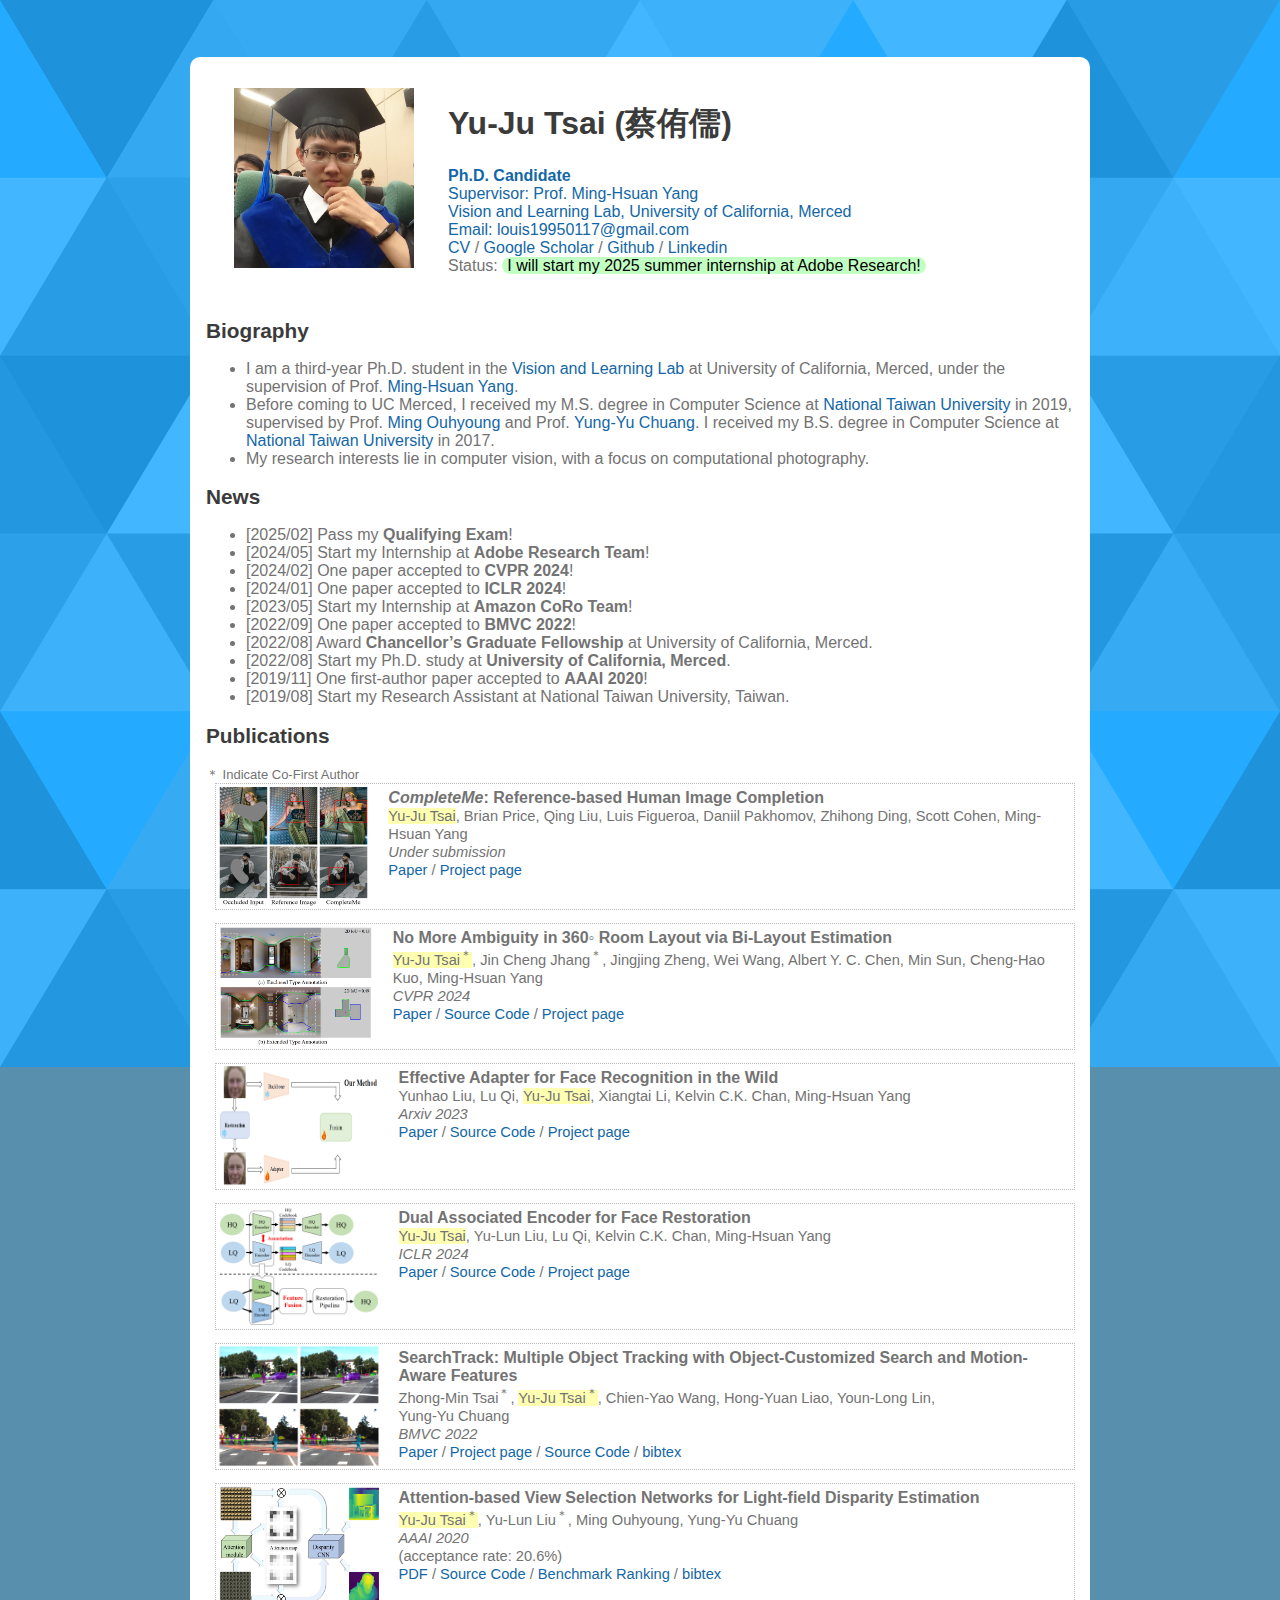
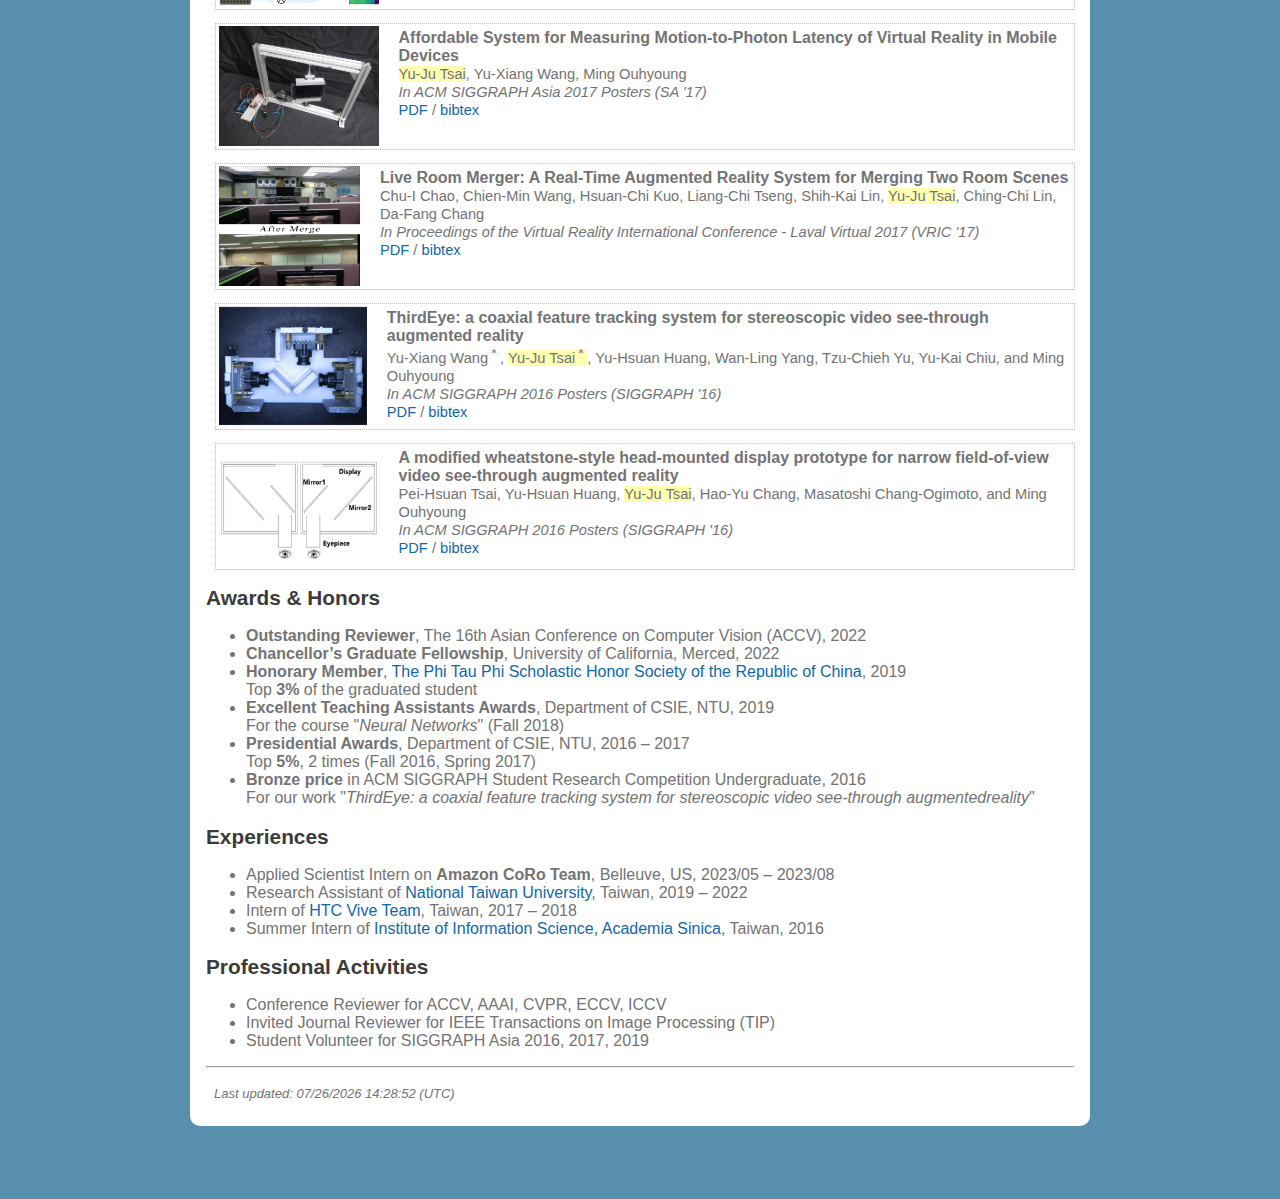
<file: index.html>
<!DOCTYPE html>

<html>

<head>
    <title>Yu-Ju Tsai</title>
    <link href="image/logo.png" rel="shortcut icon">

    <link href='https://fonts.googleapis.com/css?family=Delius' rel='stylesheet' type='text/css'>
    <link href="https://stackpath.bootstrapcdn.com/bootstrap/4.1.3/css/bootstrap.min.css" rel="stylesheet"
        integrity="sha384-MCw98/SFnGE8fJT3GXwEOngsV7Zt27NXFoaoApmYm81iuXoPkFOJwJ8ERdknLPMO" crossorigin="anonymous">

    <!-- <link href="https://stackpath.bootstrapcdn.com/bootstrap/3.1.0/css/bootstrap.min.css" rel="stylesheet" id="bootstrap-css"> -->
    <!-- <script src="https://stackpath.bootstrapcdn.com/bootstrap/3.1.0/js/bootstrap.min.js"></script> -->

    <script src="https://code.jquery.com/jquery-3.1.1.slim.min.js"
        integrity="sha384-A7FZj7v+d/sdmMqp/nOQwliLvUsJfDHW+k9Omg/a/EheAdgtzNs3hpfag6Ed950n"
        crossorigin="anonymous"></script>


    <style type="text/css">
        /* ================================ IMPORTS ================================ */
        @import url("https://fonts.googleapis.com/css?family=Roboto:400,400i,500,700");

        body {
            /*font-family:"Roboto",Helvetica,Arial,sans-serif;font-size:16px;line-height:1.5;font-weight:300;*/
            /*//font-family: Optima, Segoe, "Segoe UI", Candara, Calibri, Arial, sans-serif;*/
            /*//font-size: 16px;*/
            /*background-color : #CDCDCD;*/
            background-color: #588FAC;
            /* font-family: "Trebuchet MS", Arial, Helvetica, sans-serif; */
            font-family: Arial, Helvetica, sans-serif;
            color: #737373;
            background-image: url("image/Large-Triangles.svg");
            background-repeat: no-repeat;
            background-attachment: fixed;
            background-size: cover;
        }

        nav,
        main {
            background-color: #fff;
            border-radius: 10px;
            padding: 1em;
            margin-bottom: 1em;
            position: relative;
        }

        nav {
            display: flex;
            align-items: center;
            justify-content: space-around;
            padding: 0.5em;
        }

        .menu-top-menu-container {
            width: 100%;
        }

        nav ul {
            display: flex;
            align-items: center;
            justify-content: space-around;
            list-style-type: none;
            margin: 0;
            padding: 0;
        }

        nav li {
            flex-grow: 1;
            text-align: center;
            margin: 0;
        }

        nav li::after {
            content: " ";
            display: block;
            width: 1px;
            height: 2em;
            background-color: #bbb;
            float: right;
        }

        nav li:last-of-type::after {
            opacity: 0;
        }

        nav a {
            color: #262626;
            text-decoration: none;
            vertical-align: -webkit-baseline-middle;
            position: relative;
            top: .2em;
        }

        nav a:hover {
            color: #3b8fcf;
            text-decoration: underline;
        }

        .content {
            width: 900px;
            /*padding : 25px 30px;*/
            border-radius: 10px;
            /*padding: 1em;*/
            margin: 25px auto;
            /*background-color : #fff;*/
            /*box-shadow: 0px 0px 10px #999;*/
            /*border-radius: 15px; */
            max-width: 100%;
            /*margin: auto;*/
            padding: 2.5%;
        }

        table {
            padding: 5px;
        }

        table.pub_table,
        td.pub_td1,
        td.pub_td2 {
            padding: 8px;
            width: 850px;
            border-collapse: separate;
            border-spacing: 15px;
            margin-top: -5px;
        }

        td.pub_td1 {
            width: 50px;
        }

        td.pub_td1 img {
            height: 120px;
            width: 160px;
        }

        div#container {
            margin-left: auto;
            margin-right: auto;
            /*width: 820px;*/
            text-align: left;
            position: relative;
            background-color: #FFF;

            border-radius: 10px;
            padding: 1em;
            margin-bottom: 1em;
        }

        div#DocInfo {
            color: #1367a7;
            /*height: 158px;*/
        }

        h4,
        h3,
        h2,
        h1 {
            color: #3B3B3B;
        }

        h1 {
            font-size: 200%;
        }

        h2 {
            font-size: 130%;
        }

        p {
            color: #5B5B5B;
            margin-bottom: 50px;
        }

        p.caption {
            color: #9B9B9B;
            text-align: left;
            width: 600px;
        }

        p.caption2 {
            color: #9B9B9B;
            text-align: left;
            width: 800px;
        }

        #header_img {
            position: absolute;
            top: 0px;
            right: 0px;
        }

        a:link,
        a:visited {
            color: #1367a7;
            text-decoration: none;
        }

        #school_logo {
            position: absolute;
            left: 600px;
            top: 30px;
            /*width: 100px;*/
            /*height: 20px;*/
        }

        table.pub_table tr {
            outline: thin dotted #666666;
        }

        .papericon {
            /*border-radius: 8px; */
            /*-moz-box-shadow: 3px 3px 6px #888;*/
            /*-webkit-box-shadow: 3px 3px 6px #888;*/
            /*box-shadow: 3px 3px 6px #888;*/
            height: 120px;
            width: 160px;
            margin-top: 2.5px;
            margin-left: 2.5px;
            margin-bottom: 2.5px;
        }

        .papericon_tba {
            width: 160px;
            margin-top: 25px;
            margin-left: 5px;
            margin-bottom: 5px;
            -webkit-transform: rotate(-15deg);
            -moz-transform: rotate(-15deg);
            -ms-transform: rotate(-15deg);
            -o-transform: rotate(-15deg);
            transform: rotate(-15deg);
        }

        .schoolicon {
            /*border-radius: 8px; */
            /*-moz-box-shadow: 3px 3px 6px #888;*/
            /*-webkit-box-shadow: 3px 3px 6px #888;*/
            /*box-shadow: 3px 3px 6px #888;*/
            height: 80px;
            /*width: 60px;*/
            /*margin-top:5px;*/
            /*margin-left:5px;*/
            /*margin-bottom:5px;*/
        }

        .media {
            outline: thin dotted #bbb;
            margin-bottom: 15px;
            margin-left: 10px;
        }

        .media-body {
            margin-top: 5px;
            padding-left: 20px;
        }

        .papers-selected h5,
        .papers-selected h4 {
            display: none;
        }

        .papers-selected .publication {
            display: none;
        }

        .paperhi-only {
            display: none;
        }

        .papers-selected .paperhi {
            display: flex;
        }

        .papers-selected .paperlo {
            display: none;
        }

        .papers-selected .projchi {
            display: flex;
        }

        .papers-selected .projclo {
            display: none;
        }

        .paper-title {
            /* font-family: 'Delius', cursive; */
            font-family: Arial, Helvetica, sans-serif;
            font-weight: bold;
        }

        .paper-author {
            font-size: 11pt;
            /*color: #669900 !important;*/
            font-weight: normal !important;
        }

        .homeTagStatus {
            /*font-family: 'Delius', cursive;*/
            /*font-weight: bold;*/
            color: black;
            border-radius: 15px;
            background-color: rgb(194, 255, 194);
            /*background-color: rgb(255, 194, 194);*/
            /*background-color: rgb(199, 194, 194); */
            padding-left: 5px;
            padding-right: 5px;
        }



        .homeTagMe {
            /*font-family: 'Delius', cursive;*/
            /*font-weight: bold;*/
            /*border-radius: 15px;*/
            /* background-color: rgb(255, 214, 133); */
            background-color: rgb(255, 255, 178);
            /*padding-left: 5px;*/
            /*padding-right: 5px;*/
        }

        #myBtn {
            display: none;
            /* Hidden by default */
            position: fixed;
            /* Fixed/sticky position */
            bottom: 20px;
            /* Place the button at the bottom of the page */
            right: 10px;
            /* Place the button 30px from the right */
            z-index: 99;
            /* Make sure it does not overlap */
            border: none;
            /* Remove borders */
            outline: none;
            /* Remove outline */
            background-color: transparent;
            /* Set a background color */
            color: white;
            /* Text color */
            cursor: pointer;
            /* Add a mouse pointer on hover */
            padding: 2px 8px;
            /* Some padding */
            border-radius: 6px;
            /* Rounded corners */
            font-size: 18px;
            /* Increase font size */
        }

        #myBtn:hover {
            background-color: #555;
            /* Add a dark-grey background on hover */
        }
    </style>

    <!-- Add new google anaylsis code -->
    <!-- Google tag (gtag.js) -->
    <script async src="https://www.googletagmanager.com/gtag/js?id=G-ZLH2LSN3VQ"></script>
    <script>
        window.dataLayer = window.dataLayer || [];
        function gtag() { dataLayer.push(arguments); }
        gtag('js', new Date());

        gtag('config', 'G-ZLH2LSN3VQ');
    </script>

    <!-- <script>
        (function (i, s, o, g, r, a, m) {
            i['GoogleAnalyticsObject'] = r; i[r] = i[r] || function () {
                (i[r].q = i[r].q || []).push(arguments)
            }, i[r].l = 1 * new Date(); a = s.createElement(o),
                m = s.getElementsByTagName(o)[0]; a.async = 1; a.src = g; m.parentNode.insertBefore(a, m)
        })(window, document, 'script', 'https://www.google-analytics.com/analytics.js', 'ga');

        ga('create', 'UA-157291143-1', 'auto');
        ga('send', 'pageview');
    </script> -->

    <!-- Global site tag (gtag.js) - Google Analytics
<script async src="https://www.googletagmanager.com/gtag/js?id=UA-157291143-1"></script>
<script>
  window.dataLayer = window.dataLayer || [];
  function gtag(){dataLayer.push(arguments);}
  gtag('js', new Date());

  gtag('config', 'UA-157291143-1');
</script> -->


    <!--  <link rel="stylesheet" href="https://maxcdn.bootstrapcdn.com/font-awesome/4.7.0/css/font-awesome.min.css"> -->
</head>


<body>

    <div class="content">

        <!--    <nav>
  <div class="menu-top-menu-container"><ul id="menu-top-menu" class="menu"><li id="menu-item-20" class="menu-item menu-item-type-custom menu-item-object-custom current-menu-item current_page_item menu-item-home menu-item-20"><a href="https://lightchaserx.github.io/" aria-current="page">Home</a></li>
  <li id="menu-item-21" class="menu-item menu-item-type-post_type menu-item-object-page menu-item-21"><a href="#bio">Biography</a></li>
  <li id="menu-item-22" class="menu-item menu-item-type-post_type menu-item-object-page menu-item-22"><a href="#news">News</a></li>
  <li id="menu-item-835" class="menu-item menu-item-type-post_type menu-item-object-page menu-item-835"><a href="#pub">Publications</a></li>
  <li id="menu-item-23" class="menu-item menu-item-type-post_type menu-item-object-page menu-item-23"><a href="#awa">Awards</a></li>
  <li id="menu-item-24" class="menu-item menu-item-type-post_type menu-item-object-page menu-item-24"><a href="#exp">Experiences</a></li>
  <li id="menu-item-25" class="menu-item menu-item-type-post_type menu-item-object-page menu-item-25"><a href="#act">Activities</a></li>
  <li id="menu-item-26" class="menu-item menu-item-type-post_type menu-item-object-page menu-item-26"><a href="#TBA">Links</a></li>
  </ul></div>
  </nav> -->

        <button onclick="topFunction()" id="myBtn" title="Go to top">Top &uarr;</button>

        <div id="container">
            <table>
                <tbody>
                    <tr>
                        <td><img id="myPicture" src="image/personal_pic.jpg"
                                style="float:left; padding-left:20px; padding-right:30px" height="180px"
                                data-rotate="-90"></td>
                        <script>choosePic();</script>
                        <td>
                            <div id="DocInfo">
                                <h1>Yu-Ju Tsai (蔡侑儒) <span style="font-size:12pt;"></span></h1>
                                <span style="font-weight:bold;">Ph.D. Candidate</span>
                                <br>
                                <!-- National Taiwan University<br> -->
                                Supervisor: Prof. <a href="http://faculty.ucmerced.edu/mhyang/" target="_blank"
                                    rel="nofollow">Ming-Hsuan Yang</a> <br>
                                <a href="http://vllab.ucmerced.edu/" target="_blank" rel="nofollow">Vision and Learning
                                    Lab</a>,
                                University of California, Merced<br>
                                Email: louis19950117@gmail.com
                                <!-- <img src="gmail.png" height="20px"> -->
                                <!-- <img src="cmlab_mail.png" height="20px"> -->
                                <!-- &nbsp;&nbsp;Skype: <img src="skype.png" height="19px"> -->
                            </div>
                            <a href="pdf/CV_YuJuTsai_2024.pdf" target="_blank">CV</a> /
                            <a href="https://scholar.google.com.tw/citations?user=-mtZTxEAAAAJ" target="_blank">Google
                                Scholar</a> /
                            <a href="https://github.com/LIAGM" target="_blank">Github</a> /
                            <a href="https://www.linkedin.com/in/yu-ju-tsai-6b7a17116/" target="_blank">Linkedin</a>
                            <!-- <a href="https://www.facebook.com/Yu.Ju.Tsai.0117" target="_blank">Facebook</a> -->
                            <!-- <a href="skype.png">Skype</a> -->
                            <br>
                            <span>Status: <span class="homeTagStatus">I will start my 2025 summer internship at Adobe Research!
                            <br>

                            <!--      <div id="school_logo">
      <div class="schoolicon">
         <a href="http://www.ntu.edu.tw/english/index.html"><img src="image/ntulogo.gif" height="60px" /></a> 
         <a href="http://www.ntu.edu.tw/english/index.html"><img src="image/ntusg.png" height="60px" /></a></div>
      <div class="schoolicon">
         <a href="http://www.ntu.edu.tw/english/index.html"><img src="image/nii_logo.png" width=60px/></a>
       </div>
     </div>
      -->
                        </td>
                    </tr>
                </tbody>
            </table>
            <br>

            <div class="papers-container papers-selected">

                <h2 id="bio">Biography</h2>
                <ul>
                    <li>I am a third-year Ph.D. student in the <a href="http://vllab.ucmerced.edu/" target="_blank"
                            rel="nofollow">Vision and Learning Lab</a> at University of California, Merced, under the
                        supervision of Prof. <a href="https://faculty.ucmerced.edu/mhyang/" target="_blank"
                            rel="nofollow">Ming-Hsuan Yang</a>.
                    </li>

                    <li>Before coming to UC Merced, I received my M.S. degree in Computer Science at <a
                            href="http://www.ntu.edu.tw/english/index.html" target="_blank" rel="nofollow">National
                            Taiwan University</a> in 2019, supervised by Prof. <a
                            href="https://www.csie.ntu.edu.tw/~ming/" target="_blank" rel="nofollow">Ming Ouhyoung</a>
                        and Prof. <a href="http://www.csie.ntu.edu.tw/~cyy/index.html" target="_blank"
                            rel="nofollow">Yung-Yu Chuang</a>.
                        I received my B.S. degree in Computer Science at <a
                            href="http://www.ntu.edu.tw/english/index.html" target="_blank" rel="nofollow">National
                            Taiwan University</a> in 2017. </li>
                    <li>My research interests lie in computer vision, with a focus on computational photography. </li>
                </ul>

                <h2 id="news">News</h2>
                <ul>
                    <li>[2025/02] Pass my <span style="font-weight:bold;">Qualifying Exam</span>!</li>
                    <li>[2024/05] Start my Internship at <span style="font-weight:bold;">Adobe Research Team</span>!</li>
                    <li>[2024/02] One paper accepted to <span style="font-weight:bold;">CVPR 2024</span>!</li>
                    <li>[2024/01] One paper accepted to <span style="font-weight:bold;">ICLR 2024</span>!</li>
                    <li>[2023/05] Start my Internship at <span style="font-weight:bold;">Amazon CoRo Team</span>!</li>
                    <li>[2022/09] One paper accepted to <span style="font-weight:bold;">BMVC 2022</span>!</li>
                    <li>[2022/08] Award <span style="font-weight:bold;">Chancellor’s Graduate Fellowship</span> at
                        University of California, Merced.</li>
                    <li>[2022/08] Start my Ph.D. study at <span style="font-weight:bold;">University of California,
                            Merced</span>.</li>
                    <li>[2019/11] One first-author paper accepted to <span style="font-weight:bold;">AAAI 2020</span>!</li>
                    <li>[2019/08] Start my Research Assistant at National Taiwan University, Taiwan.</li>
                </ul>

                <!--  <script>
 $(document).ready(function() {
   $('.paperhi button').click(function() {
      $('.papers-container').removeClass('papers-selected');
   });
   $('.paperlo button').click(function() {
      $('.papers-container').addClass('papers-selected');
   });
 
 });
 </script> -->
                <!--    <h2 class="paperlo">All Publications <button type="button" class="ml-3 btn btn-light">Show less</button></h2>
   <h2 id="pub" class="paperhi paperhi-only">Publications <button type="button" class="ml-3 btn btn-light">Show all</button></h2> -->
                <h2 id="pub">Publications</h2>

                <font size=2>&#65290; Indicate Co-First Author </font>

                <!-- <h5 class="pt-2 pb-1">2019</h5> -->

                <div class="publication media paperhi">
                    <img src="image/completeme_teaser.png" class="papericon">
                    <div class="media-body">
                        <span class="paper-title"><i>CompleteMe</i>: Reference-based Human Image Completion</span><br>
                        <span class="paper-author">
                            <span class="homeTagMe">Yu-Ju Tsai</span>, Brian Price, Qing Liu, Luis Figueroa, Daniil Pakhomov, Zhihong Ding, Scott Cohen, Ming-Hsuan Yang<br>
                            <I>Under submission</I><br>
                            <a href="https://arxiv.org/abs/2504.20042" target="_blank">Paper</a> /
                            <!-- <a href="https://github.com/LIAGM/Bi_Layout" target="_blank">Source Code</a> / -->
                            <a href="https://liagm.github.io/CompleteMe/" target="_blank">Project page</a>
                        </span>
                    </div>
                </div>

                <div class="publication media paperhi">
                    <img src="image/bilayout_teaser.png" class="papericon">
                    <div class="media-body">
                        <span class="paper-title">No More Ambiguity in 360◦ Room Layout via Bi-Layout
                            Estimation</span><br>
                        <span class="paper-author">
                            <span class="homeTagMe">Yu-Ju Tsai<sup>&#65290;</sup></span>, Jin Cheng Jhang<sup>&#65290;</sup>, Jingjing Zheng, Wei Wang, Albert Y. C. Chen, Min Sun, Cheng-Hao Kuo, Ming-Hsuan Yang<br>
                            <I>CVPR 2024</I><br>
                            <a href="http://arxiv.org/abs/2404.09993" target="_blank">Paper</a> /
                            <a href="https://github.com/LIAGM/Bi_Layout" target="_blank">Source Code</a> /
                            <a href="https://liagm.github.io/Bi_Layout/" target="_blank">Project page</a>
                        </span>
                    </div>
                </div>

                <div class="publication media paperhi">
                    <img src="image/face_adapter_teaser.png" class="papericon">
                    <div class="media-body">
                        <span class="paper-title">Effective Adapter for Face Recognition in the Wild</span><br>
                        <span class="paper-author">
                            Yunhao Liu, Lu Qi, <span class="homeTagMe">Yu-Ju Tsai</span>, Xiangtai Li, Kelvin C.K. Chan,
                            Ming-Hsuan Yang<br>
                            <I>Arxiv 2023</I><br>
                            <a href="https://arxiv.org/abs/2312.01734" target="_blank">Paper</a> /
                            <a href="https://github.com/liuyunhaozz/faceadapter/" target="_blank">Source Code</a> /
                            <a href="https://liuyunhaozz.github.io/faceadapter/" target="_blank">Project page</a>
                        </span>
                    </div>
                </div>

                <div class="publication media paperhi">
                    <img src="image/daefr_teaser.png" class="papericon">
                    <div class="media-body">
                        <span class="paper-title">Dual Associated Encoder for Face Restoration</span><br>
                        <span class="paper-author">
                            <span class="homeTagMe">Yu-Ju Tsai</span>, Yu-Lun Liu, Lu Qi, Kelvin C.K. Chan, Ming-Hsuan
                            Yang<br>
                            <I>ICLR 2024</I><br>
                            <a href="https://arxiv.org/abs/2308.07314" target="_blank">Paper</a> /
                            <a href="https://github.com/LIAGM/DAEFR" target="_blank">Source Code</a> /
                            <a href="https://liagm.github.io/DAEFR/" target="_blank">Project page</a>
                        </span>
                    </div>
                </div>

                <div class="publication media paperhi">
                    <img src="image/searchtrack_mots.png" class="papericon">
                    <div class="media-body">
                        <span class="paper-title">SearchTrack: Multiple Object Tracking with Object-Customized Search
                            and Motion-Aware
                            Features</span><br>
                        <span class="paper-author">
                            Zhong-Min Tsai<sup>&#65290;</sup>, <span class="homeTagMe">Yu-Ju
                                Tsai<sup>&#65290;</sup></span>, Chien-Yao Wang, Hong-Yuan Liao, Youn-Long Lin,<br>
                            Yung-Yu Chuang<br>
                            <I>BMVC 2022</I><br>
                            <a href="https://arxiv.org/abs/2210.16572" target="_blank">Paper</a> /
                            <a href="https://bmvc2022.mpi-inf.mpg.de/55/" target="_blank">Project page</a> /
                            <a href="https://github.com/qa276390/SearchTrack" target="_blank">Source Code</a> /
                            <a href="bibtex.html#tsai2022searchtrack" target="_blank">bibtex</a>
                        </span>
                    </div>
                </div>

                <div class="publication media paperhi">
                    <img src="image/LFattNet.png" class="papericon">
                    <div class="media-body">
                        <span class="paper-title">Attention-based View Selection Networks for Light-field Disparity
                            Estimation</span><br>
                        <span class="paper-author">
                            <span class="homeTagMe">Yu-Ju Tsai<sup>&#65290;</sup></span>, Yu-Lun Liu<sup>&#65290;</sup>,
                            Ming Ouhyoung, Yung-Yu Chuang<br>
                            <I>AAAI 2020</I><br>
                            (acceptance rate: 20.6%)<br>
                            <a href="pdf/aaai2020_LFattNet_camera_ready.pdf" target="_blank">PDF</a> /
                            <a href="https://github.com/LIAGM/LFattNet" target="_blank">Source Code</a> /
                            <a href="https://lightfield-analysis.uni-konstanz.de/benchmark/algorithm/lfattnet"
                                target="_blank">Benchmark
                                Ranking</a> /
                            <a href="bibtex.html#Tsai:2020:ABV" target="_blank">bibtex</a>
                        </span>
                    </div>
                </div>

                <div class="publication media paperhi">
                    <img src="image/latency.jpg" class="papericon">
                    <div class="media-body"><span class="paper-title">Affordable System for Measuring Motion-to-Photon
                            Latency of
                            Virtual Reality in Mobile Devices</span><br>
                        <span class="paper-author">
                            <span class="homeTagMe">Yu-Ju Tsai</span>, Yu-Xiang Wang, Ming Ouhyoung<br>
                            <I>In ACM SIGGRAPH Asia 2017 Posters (SA '17)</I><br>
                            <a href="pdf/affordable.pdf" target="_blank">PDF</a> /
                            <a href="bibtex.html#Tsai:2017:ASM" target="_blank">bibtex</a>
                        </span>
                    </div>
                </div>

                <div class="publication media paperhi">
                    <img src="image/LRM.PNG" class="papericon"></td>
                    <div class="media-body">
                        <span class="paper-title">Live Room Merger: A Real-Time Augmented Reality System for Merging Two
                            Room Scenes</span><br>
                        <span class="paper-author">
                            Chu-I Chao, Chien-Min Wang, Hsuan-Chi Kuo, Liang-Chi Tseng, Shih-Kai Lin, <span
                                class="homeTagMe">Yu-Ju
                                Tsai</span>, Ching-Chi Lin, Da-Fang Chang<br>
                            <I>In Proceedings of the Virtual Reality International Conference - Laval Virtual 2017 (VRIC
                                '17)</I><br>
                            <a href="pdf/LiveRoomMerger.pdf" target="_blank">PDF</a> /
                            <a href="bibtex.html#Chao:2017:LRM" target="_blank">bibtex</a></span>
                    </div>
                </div>

                <div class="publication media paperhi">
                    <img src="image/thirdeye.PNG" class="papericon"></td>
                    <div class="media-body">
                        <span class="paper-title">ThirdEye: a coaxial feature tracking system for stereoscopic video
                            see-through augmented reality</span><br>
                        <span class="paper-author">
                            Yu-Xiang Wang<sup>&#65290;</sup>, <span class="homeTagMe">Yu-Ju
                                Tsai<sup>&#65290;</sup></span>, Yu-Hsuan Huang, Wan-Ling Yang, Tzu-Chieh Yu, Yu-Kai
                            Chiu, and Ming Ouhyoung<br>
                            <I>In ACM SIGGRAPH 2016 Posters (SIGGRAPH '16)</I><br>
                            <a href="pdf/thirdeye.pdf" target="_blank">PDF</a> /
                            <a href="bibtex.html#Wang:2016:Third" target="_blank">bibtex</a></span>
                    </div>
                </div>

                <div class="publication media paperhi">
                    <img src="image/wheatstone.PNG" class="papericon"></td>
                    <div class="media-body">
                        <span class="paper-title">A modified wheatstone-style head-mounted display prototype for narrow
                            field-of-view video see-through augmented reality
                        </span><br>
                        <span class="paper-author">
                            Pei-Hsuan Tsai, Yu-Hsuan Huang, <span class="homeTagMe">Yu-Ju
                                Tsai</span>, Hao-Yu Chang, Masatoshi Chang-Ogimoto, and Ming Ouhyoung<br>
                            <I>In ACM SIGGRAPH 2016 Posters (SIGGRAPH '16)</I><br>
                            <a href="pdf/wheatstone.pdf" target="_blank">PDF</a> /
                            <a href="bibtex.html#Tsai:2016:AMW" target="_blank">bibtex</a></span>
                    </div>
                </div>

                <!--    <h5 class="pt-2 pb-1">2018 and earlier</h5>
   <div class="publication media">
     <img src="image/robio18.png" class="papericon"></td>
            <div class="media-body"><span class="paper-title">Long-range Hand Gesture Recognition with Joint <I>SSD</I> Network</span><br>
     <span class="paper-author"> Chengming Yi, Liguang Zhou, <span class="homeTagMe">Yu-Ju Tsai</span>, Zhenglong Sun, Changgeng Tan<br><i> IEEE International Conference on Robotics and Biomimetics (ROBIO)</i>, 2018<br> <a href="https://ieeexplore.ieee.org/document/8665302">PDF</a> / <a href="bibtex.html#Yi:2019:LHGR">bibtex</a> </span>
   </div></div>
 
   <div class="publication media"> 
     <img src="image/CJPH.jpg" class="papericon"></td>
            <div class="media-body"><span class="paper-title">Array-enhanced Logical Stochastical Resonance Subject to Colored Noise.</span><br>
     <span class="paper-author"><span class="homeTagMe">Yu-Ju Tsai</span>, Zijian Qiao, Liguang Zhou, Lei Zhang<br><i> Chinese Journal of Physics (SCI)</i>, 2017<br> <a href="https://www.sciencedirect.com/science/article/abs/pii/S0577907316308449">PDF</a> / <a href="bibtex.html#Wang:2017:ALSR">bibtex</a> </span>
   </div></div> -->

                <h2 id="awa">Awards &amp; Honors</h2>
                <ul>
                    <li><b class="homeTagAwards">Outstanding Reviewer</b>, The 16th Asian Conference on Computer Vision
                        (ACCV),
                        2022 </li>
                    <li><b class="homeTagAwards">Chancellor’s Graduate Fellowship</b>, University of California, Merced,
                        2022 </li>
                    <li><b class="homeTagAwards">Honorary Member</b>, <a href="http://www.phitauphi.org.tw/"
                            target="_blank" rel="nofollow">The Phi Tau
                            Phi Scholastic Honor Society of the Republic of China</a>, 2019 <br>
                        Top <b>3%</b> of the graduated student
                    </li>
                    <li><b class="homeTagAwards">Excellent Teaching Assistants Awards</b>, Department of CSIE, NTU,
                        2019<br>
                        For the course "<I>Neural Networks</I>" (Fall 2018)
                    </li>
                    <li><b class="homeTagAwards">Presidential Awards</b>, Department of CSIE, NTU, 2016 &ndash; 2017<br>
                        Top <b>5%</b>, 2 times (Fall 2016, Spring 2017)
                    </li>
                    <li><b class="homeTagAwards">Bronze price</b> in ACM SIGGRAPH Student Research Competition
                        Undergraduate, 2016 <br>
                        For our work "<I>ThirdEye: a coaxial feature tracking system for stereoscopic video see-through
                            augmentedreality</I>"
                    </li>
                </ul>

                <h2 id="exp">Experiences</h2>
                <ul>
                    <li>Applied Scientist Intern on <b class="homeTagAwards">Amazon CoRo Team</b>,
                        Belleuve, US, 2023/05 &ndash; 2023/08</li>
                    <li>Research Assistant of <a href="https://www.cmlab.csie.ntu.edu.tw/" target="_blank"
                            rel="nofollow">National Taiwan University</a>, Taiwan, 2019 &ndash; 2022</li>
                    <li>Intern of <a href="https://www.vive.com/" target="_blank" rel="nofollow">HTC Vive Team</a>,
                        Taiwan, 2017 &ndash; 2018</li>
                    <li>Summer Intern of <a href="https://www.iis.sinica.edu.tw/en/index.html" target="_blank"
                            rel="nofollow">Institute of Information Science, Academia Sinica</a>, Taiwan, 2016</li>
                </ul>

                <h2 id="act">Professional Activities</h2>
                <ul>
                    <li>Conference Reviewer for ACCV, AAAI, CVPR, ECCV, ICCV</li>
                    <li>Invited Journal Reviewer for IEEE Transactions on Image Processing (TIP)</li>
                    <li>Student Volunteer for SIGGRAPH Asia 2016, 2017, 2019</li>
                    <!-- <li>Student Member of ACM, 2016 &ndash; present </li> -->
                </ul>


                <!-- <h2>Collaborators</h2>
     <ul>
       <li><a href="http://www.csie.ntu.edu.tw/~cyy/index.html" target="_blank" rel="nofollow">Yung-Yu Chuang</a> (NTU TW), <a href="https://www.nii.ac.jp/en/faculty/digital_content/zheng_yinqiang/">Yinqiang Zheng</a> (NII), <a href="http://research.nii.ac.jp/~satoh/">Shin'ichi Satoh</a> (NII/UTokyo), <a href="https://wangzwhu.github.io/home/">Zheng Wang</a> (NII)</li>
       <li>Zelong Zeng (UTokyo), <a href="https://sites.google.com/view/zhouliguang/home">Liguang Zhou</a> (CUHKSZ)</li>
     </ul> -->

                <!-- <p class="pull-right"><a href="#">Back to top</a></p> -->
                <footer class="footer" id="contact">
                    <hr />
                    <table width="100%">
                        <tbody>
                            <tr>
                                <td>
                                    <!-- Template from <a href="http://bzhou.ie.cuhk.edu.hk/">Bolei Zhou</a>,  -->
                                    <div style="text-align: left;font-style: italic;"><span
                                            style="font-size: small">Last updated:
                                            <script language="JavaScript">
                                                // <!--  hide script from old browsers
                                                document.write(document.lastModified, " (", Intl.DateTimeFormat().resolvedOptions().timeZone, ")")
                                                // end hiding contents -->
                                            </script>
                                        </span>
                                    </div>
                                </td>
                                <!--  <td align="right">
  <div style="text-align: right;font-style: italic;" valign="center">
  <img alt="AmazingCounters.com" width="32px" border="0" src="http://cc.amazingcounters.com/counter.php?i=3215900&amp;c=9648013"> <span style="font-size: small">visits from Feb. 2019.</span>
  </div>
  </td> -->
                                <!-- //(GMT+9) -->
                            </tr>
                        </tbody>
                    </table>
                </footer>

                <script>
                    //Get the button
                    var mybutton = document.getElementById("myBtn");

                    // When the user scrolls down 20px from the top of the document, show the button
                    window.onscroll = function () { scrollFunction() };

                    function scrollFunction() {
                        if (document.body.scrollTop > 20 || document.documentElement.scrollTop > 20) {
                            mybutton.style.display = "block";
                        } else {
                            mybutton.style.display = "none";
                        }
                    }

                    // When the user clicks on the button, scroll to the top of the document
                    function topFunction() {
                        document.body.scrollTop = 0;
                        document.documentElement.scrollTop = 0;
                    }
                </script>

            </div>
        </div>
</body>

</html>
</file>
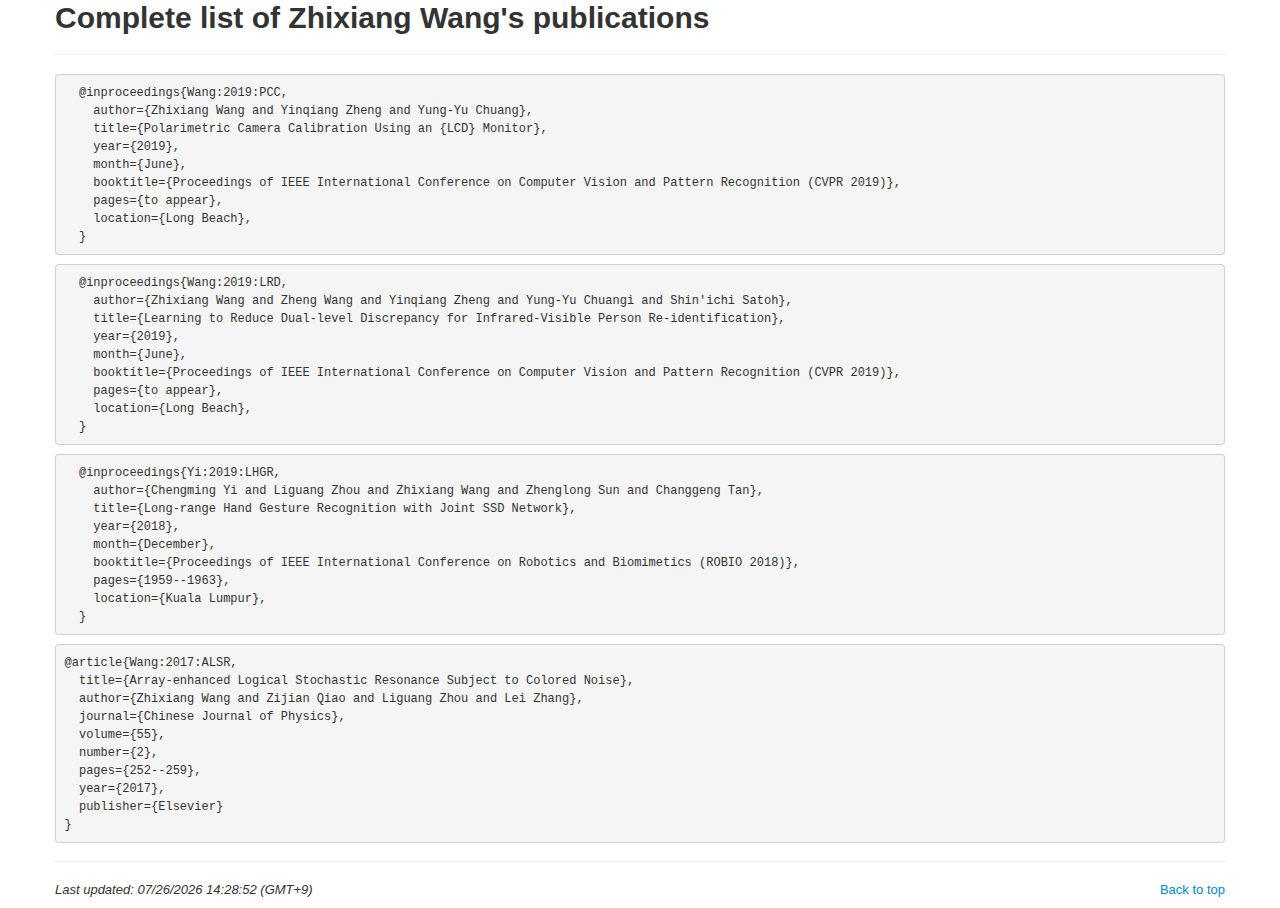
<file: bibtex.html>
<!DOCTYPE html>
<html lang="en">

<!-- Mirrored from cybertron.cg.tu-berlin.de/eitz/bibtex.html by HTTrack Website Copier/3.x [XR&CO'2014], Wed, 12 Dec 2018 10:21:07 GMT -->
<head>
<meta charset="utf-8">
<title>Mathias Eitz Bibtex</title>
<meta name="viewport" content="width=device-width, initial-scale=1.0">
<meta name="description" content="">
<meta name="author" content="Mathias Eitz">

<!-- Le styles -->
<link href="css/bootstrap.css" rel="stylesheet">
<link href="css/bootstrap-responsive.css" rel="stylesheet">

<!-- Le HTML5 shim, for IE6-8 support of HTML5 elements -->
<!--[if lt IE 9]>
<script src="http://html5shim.googlecode.com/svn/trunk/html5.js"></script>
<![endif]-->

</head>
<body>


<div class="container">
<div class="row">
<div class="span12">

<h1>Complete list of Zhixiang Wang's publications</h1>

<hr/>

<pre id="Wang:2019:PCC">
  @inproceedings{Wang:2019:PCC,
    author={Zhixiang Wang and Yinqiang Zheng and Yung-Yu Chuang},
    title={Polarimetric Camera Calibration Using an {LCD} Monitor},
    year={2019},
    month={June},
    booktitle={Proceedings of IEEE International Conference on Computer Vision and Pattern Recognition (CVPR 2019)},
    pages={to appear},
    location={Long Beach},
  }
</pre>

<pre id="Wang:2019:LRD">
  @inproceedings{Wang:2019:LRD,
    author={Zhixiang Wang and Zheng Wang and Yinqiang Zheng and Yung-Yu Chuangi and Shin'ichi Satoh},
    title={Learning to Reduce Dual-level Discrepancy for Infrared-Visible Person Re-identification},
    year={2019},
    month={June},
    booktitle={Proceedings of IEEE International Conference on Computer Vision and Pattern Recognition (CVPR 2019)},
    pages={to appear},
    location={Long Beach},
  }
</pre>

<pre id="Yi:2019:LHGR">
  @inproceedings{Yi:2019:LHGR,
    author={Chengming Yi and Liguang Zhou and Zhixiang Wang and Zhenglong Sun and Changgeng Tan},
    title={Long-range Hand Gesture Recognition with Joint SSD Network},
    year={2018},
    month={December},
    booktitle={Proceedings of IEEE International Conference on Robotics and Biomimetics (ROBIO 2018)},
    pages={1959--1963},
    location={Kuala Lumpur},
  }
</pre>

<pre id="Wang:2017:ALSR">
@article{Wang:2017:ALSR,
  title={Array-enhanced Logical Stochastic Resonance Subject to Colored Noise},
  author={Zhixiang Wang and Zijian Qiao and Liguang Zhou and Lei Zhang},
  journal={Chinese Journal of Physics},
  volume={55},
  number={2},
  pages={252--259},
  year={2017},
  publisher={Elsevier}
}
</pre>

<hr/>

<footer class="footer">
<p class="pull-right"><a href="#">Back to top</a></p>
<div style="text-align: left;font-style: italic;"><span style="font-size: small">Last updated: <script language="JavaScript">
  <!--  hide script from old browsers
    document.write(document.lastModified)
  // end hiding contents -->
</script> (GMT+9)</span></div>
</footer>

</div> <!-- container -->

</body>

<!-- Mirrored from cybertron.cg.tu-berlin.de/eitz/bibtex.html by HTTrack Website Copier/3.x [XR&CO'2014], Wed, 12 Dec 2018 10:21:07 GMT -->
</html>
</file>
